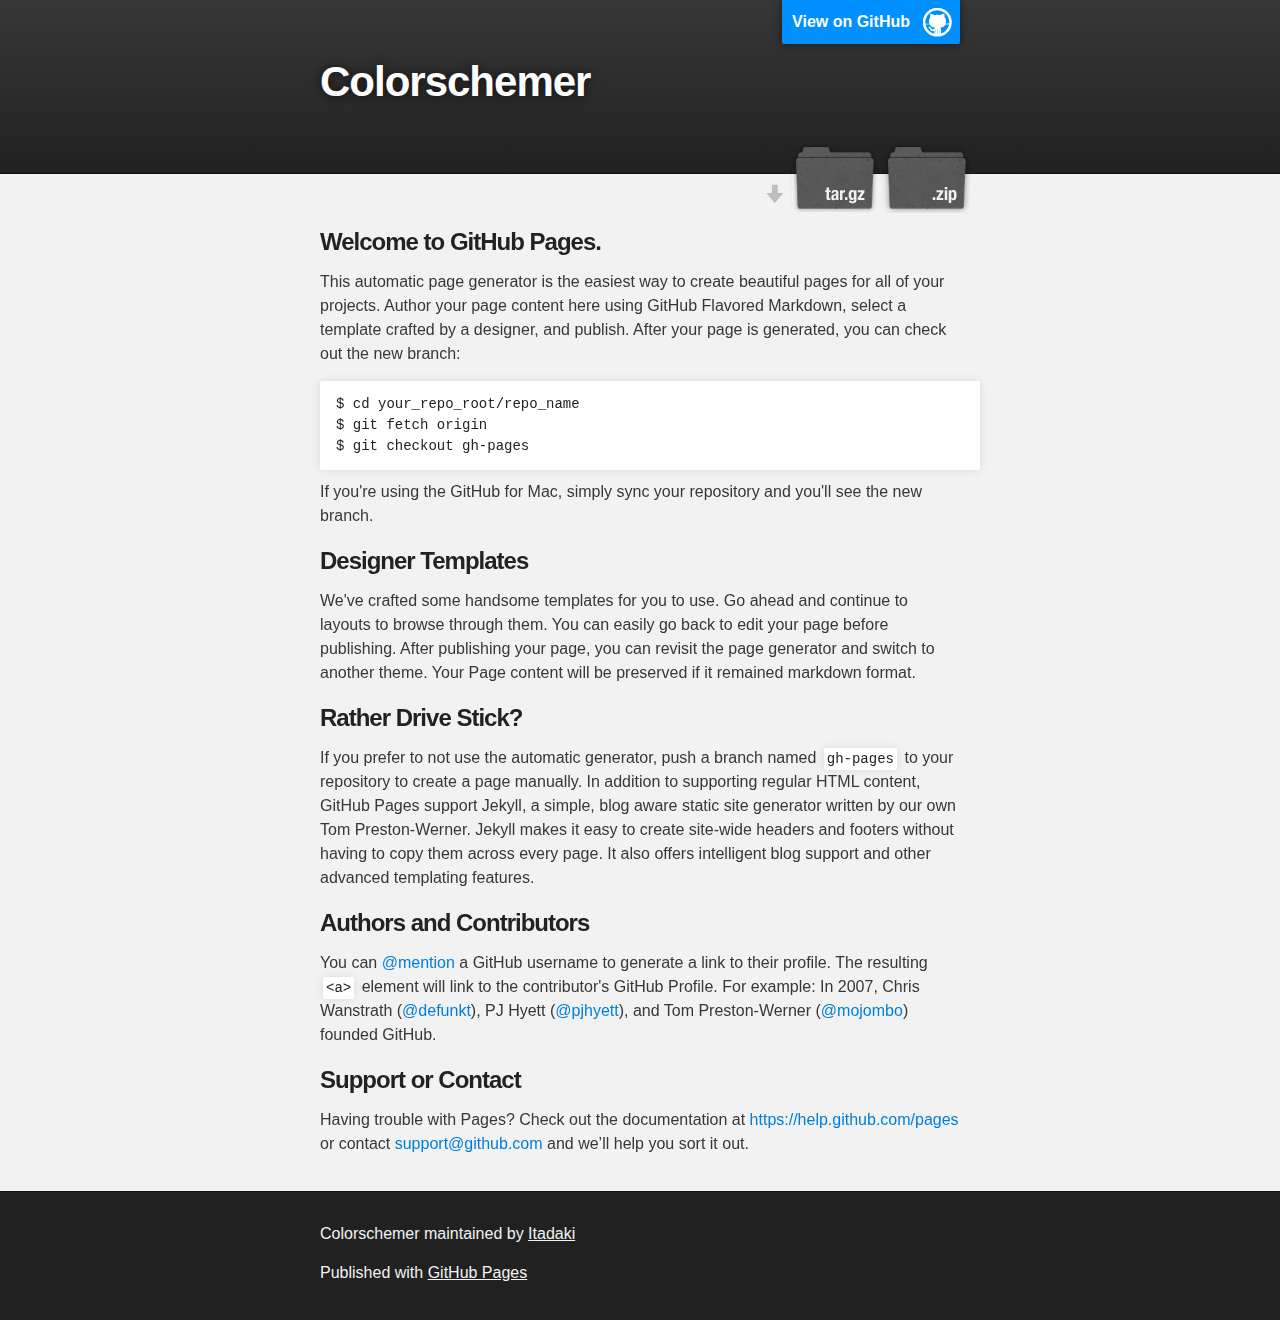
<file: index.html>
<!DOCTYPE html>
<html>

  <head>
    <meta charset='utf-8'>
    <meta http-equiv="X-UA-Compatible" content="chrome=1">
    <meta name="description" content="Colorschemer : ">

    <link rel="stylesheet" type="text/css" media="screen" href="stylesheets/stylesheet.css">

    <title>Colorschemer</title>
  </head>

  <body>

    <!-- HEADER -->
    <div id="header_wrap" class="outer">
        <header class="inner">
          <a id="forkme_banner" href="https://github.com/Itadaki/ColorSchemer">View on GitHub</a>

          <h1 id="project_title">Colorschemer</h1>
          <h2 id="project_tagline"></h2>

            <section id="downloads">
              <a class="zip_download_link" href="https://github.com/Itadaki/ColorSchemer/zipball/master">Download this project as a .zip file</a>
              <a class="tar_download_link" href="https://github.com/Itadaki/ColorSchemer/tarball/master">Download this project as a tar.gz file</a>
            </section>
        </header>
    </div>

    <!-- MAIN CONTENT -->
    <div id="main_content_wrap" class="outer">
      <section id="main_content" class="inner">
        <h3>
<a id="welcome-to-github-pages" class="anchor" href="#welcome-to-github-pages" aria-hidden="true"><span class="octicon octicon-link"></span></a>Welcome to GitHub Pages.</h3>

<p>This automatic page generator is the easiest way to create beautiful pages for all of your projects. Author your page content here using GitHub Flavored Markdown, select a template crafted by a designer, and publish. After your page is generated, you can check out the new branch:</p>

<pre><code>$ cd your_repo_root/repo_name
$ git fetch origin
$ git checkout gh-pages
</code></pre>

<p>If you're using the GitHub for Mac, simply sync your repository and you'll see the new branch.</p>

<h3>
<a id="designer-templates" class="anchor" href="#designer-templates" aria-hidden="true"><span class="octicon octicon-link"></span></a>Designer Templates</h3>

<p>We've crafted some handsome templates for you to use. Go ahead and continue to layouts to browse through them. You can easily go back to edit your page before publishing. After publishing your page, you can revisit the page generator and switch to another theme. Your Page content will be preserved if it remained markdown format.</p>

<h3>
<a id="rather-drive-stick" class="anchor" href="#rather-drive-stick" aria-hidden="true"><span class="octicon octicon-link"></span></a>Rather Drive Stick?</h3>

<p>If you prefer to not use the automatic generator, push a branch named <code>gh-pages</code> to your repository to create a page manually. In addition to supporting regular HTML content, GitHub Pages support Jekyll, a simple, blog aware static site generator written by our own Tom Preston-Werner. Jekyll makes it easy to create site-wide headers and footers without having to copy them across every page. It also offers intelligent blog support and other advanced templating features.</p>

<h3>
<a id="authors-and-contributors" class="anchor" href="#authors-and-contributors" aria-hidden="true"><span class="octicon octicon-link"></span></a>Authors and Contributors</h3>

<p>You can <a href="https://github.com/blog/821" class="user-mention">@mention</a> a GitHub username to generate a link to their profile. The resulting <code>&lt;a&gt;</code> element will link to the contributor's GitHub Profile. For example: In 2007, Chris Wanstrath (<a href="https://github.com/defunkt" class="user-mention">@defunkt</a>), PJ Hyett (<a href="https://github.com/pjhyett" class="user-mention">@pjhyett</a>), and Tom Preston-Werner (<a href="https://github.com/mojombo" class="user-mention">@mojombo</a>) founded GitHub.</p>

<h3>
<a id="support-or-contact" class="anchor" href="#support-or-contact" aria-hidden="true"><span class="octicon octicon-link"></span></a>Support or Contact</h3>

<p>Having trouble with Pages? Check out the documentation at <a href="https://help.github.com/pages">https://help.github.com/pages</a> or contact <a href="mailto:support@github.com">support@github.com</a> and we’ll help you sort it out.</p>
      </section>
    </div>

    <!-- FOOTER  -->
    <div id="footer_wrap" class="outer">
      <footer class="inner">
        <p class="copyright">Colorschemer maintained by <a href="https://github.com/Itadaki">Itadaki</a></p>
        <p>Published with <a href="http://pages.github.com">GitHub Pages</a></p>
      </footer>
    </div>

    

  </body>
</html>
</file>
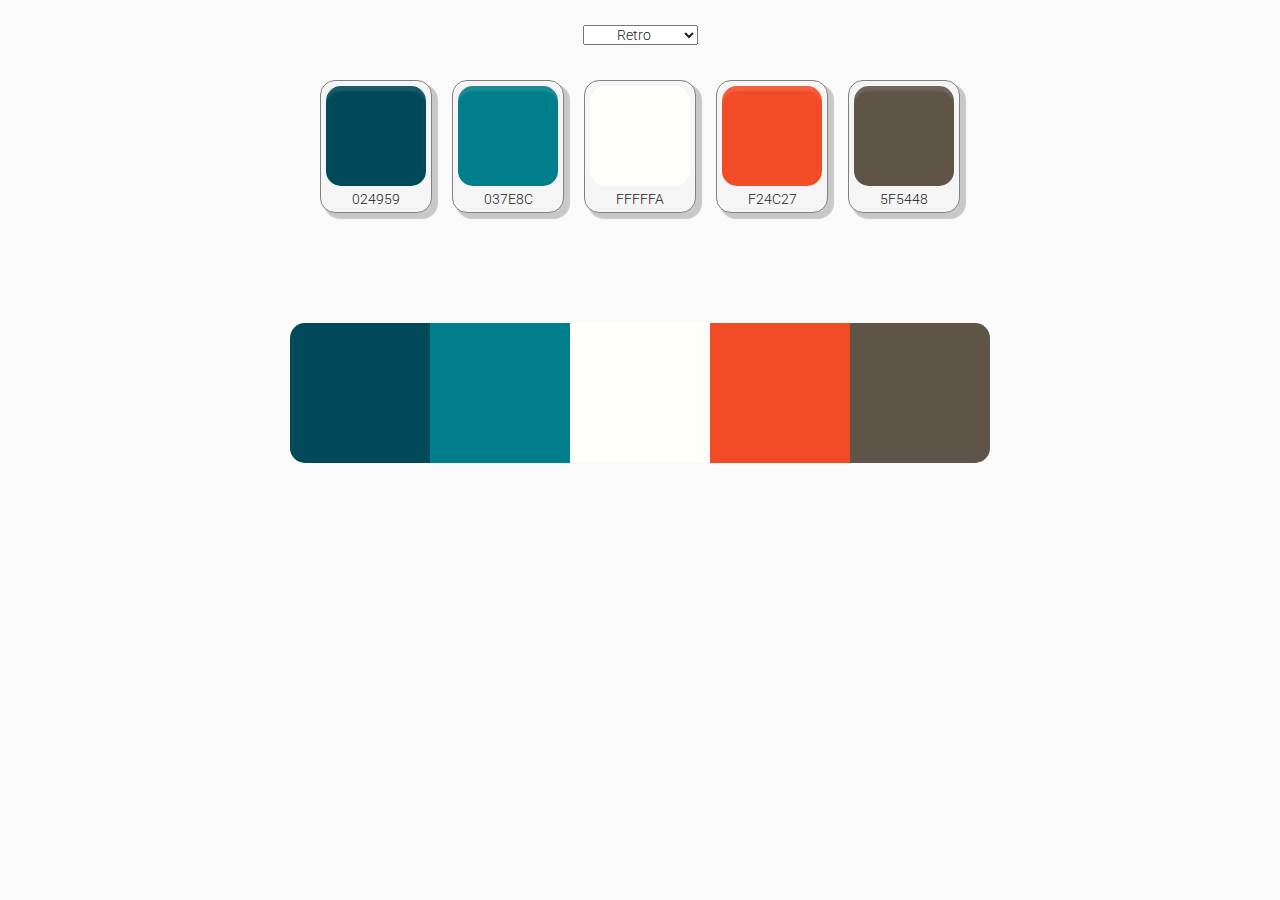
<file: public_html/index.html>
<!DOCTYPE html>
<!--
Autor = Diego Rodríguez Suárez-Bustillo
Fecha = 19-dic-2014
Licencia = gpl30 
Version = 1.0
Descripcion = 
-->

<!--
Copyright (C) 2014 Diego Rodríguez Suárez-Bustillo

This program is free software: you can redistribute it and/or modify
it under the terms of the GNU General Public License as published by
the Free Software Foundation, either version 3 of the License, or
(at your option) any later version.

This program is distributed in the hope that it will be useful,
but WITHOUT ANY WARRANTY; without even the implied warranty of
MERCHANTABILITY or FITNESS FOR A PARTICULAR PURPOSE.  See the
GNU General Public License for more details.

You should have received a copy of the GNU General Public License
along with this program.  If not, see <http://www.gnu.org/licenses/>.
-->

<html>
    <head>
        <title>ColorSchemer</title>
        <meta charset="UTF-8">
        <meta name="viewport" content="width=device-width, initial-scale=1.0">
        <link href="style.css" rel="stylesheet" />
        <link href='http://fonts.googleapis.com/css?family=Roboto:100,300,400' rel='stylesheet' type='text/css'>
        <script type="text/javascript" src="script.js"></script>
    </head>
    <body>
        <div id="wrap">
            <select id="selector" onchange="setColors()"></select>
            <div id="contenedor">
            </div>
            <div id="boxes">
                <div class="box" style="background-color: red"></div><div class="box" style="background-color: red"></div><div class="box" style="background-color: red"></div><div class="box" style="background-color: red"></div><div class="box" style="background-color: red"></div>
            </div>
        </div>
    </body>
</html>
</file>
<file: stylesheets/stylesheet.css>
/*******************************************************************************
Slate Theme for GitHub Pages
by Jason Costello, @jsncostello
*******************************************************************************/

@import url(pygment_trac.css);

/*******************************************************************************
MeyerWeb Reset
*******************************************************************************/

html, body, div, span, applet, object, iframe,
h1, h2, h3, h4, h5, h6, p, blockquote, pre,
a, abbr, acronym, address, big, cite, code,
del, dfn, em, img, ins, kbd, q, s, samp,
small, strike, strong, sub, sup, tt, var,
b, u, i, center,
dl, dt, dd, ol, ul, li,
fieldset, form, label, legend,
table, caption, tbody, tfoot, thead, tr, th, td,
article, aside, canvas, details, embed,
figure, figcaption, footer, header, hgroup,
menu, nav, output, ruby, section, summary,
time, mark, audio, video {
  margin: 0;
  padding: 0;
  border: 0;
  font: inherit;
  vertical-align: baseline;
}

/* HTML5 display-role reset for older browsers */
article, aside, details, figcaption, figure,
footer, header, hgroup, menu, nav, section {
  display: block;
}

ol, ul {
  list-style: none;
}

table {
  border-collapse: collapse;
  border-spacing: 0;
}

/*******************************************************************************
Theme Styles
*******************************************************************************/

body {
  box-sizing: border-box;
  color:#373737;
  background: #212121;
  font-size: 16px;
  font-family: 'Myriad Pro', Calibri, Helvetica, Arial, sans-serif;
  line-height: 1.5;
  -webkit-font-smoothing: antialiased;
}

h1, h2, h3, h4, h5, h6 {
  margin: 10px 0;
  font-weight: 700;
  color:#222222;
  font-family: 'Lucida Grande', 'Calibri', Helvetica, Arial, sans-serif;
  letter-spacing: -1px;
}

h1 {
  font-size: 36px;
  font-weight: 700;
}

h2 {
  padding-bottom: 10px;
  font-size: 32px;
  background: url('../images/bg_hr.png') repeat-x bottom;
}

h3 {
  font-size: 24px;
}

h4 {
  font-size: 21px;
}

h5 {
  font-size: 18px;
}

h6 {
  font-size: 16px;
}

p {
  margin: 10px 0 15px 0;
}

footer p {
  color: #f2f2f2;
}

a {
  text-decoration: none;
  color: #007edf;
  text-shadow: none;

  transition: color 0.5s ease;
  transition: text-shadow 0.5s ease;
  -webkit-transition: color 0.5s ease;
  -webkit-transition: text-shadow 0.5s ease;
  -moz-transition: color 0.5s ease;
  -moz-transition: text-shadow 0.5s ease;
  -o-transition: color 0.5s ease;
  -o-transition: text-shadow 0.5s ease;
  -ms-transition: color 0.5s ease;
  -ms-transition: text-shadow 0.5s ease;
}

a:hover, a:focus {text-decoration: underline;}

footer a {
  color: #F2F2F2;
  text-decoration: underline;
}

em {
  font-style: italic;
}

strong {
  font-weight: bold;
}

img {
  position: relative;
  margin: 0 auto;
  max-width: 739px;
  padding: 5px;
  margin: 10px 0 10px 0;
  border: 1px solid #ebebeb;

  box-shadow: 0 0 5px #ebebeb;
  -webkit-box-shadow: 0 0 5px #ebebeb;
  -moz-box-shadow: 0 0 5px #ebebeb;
  -o-box-shadow: 0 0 5px #ebebeb;
  -ms-box-shadow: 0 0 5px #ebebeb;
}

p img {
  display: inline;
  margin: 0;
  padding: 0;
  vertical-align: middle;
  text-align: center;
  border: none;
}

pre, code {
  width: 100%;
  color: #222;
  background-color: #fff;

  font-family: Monaco, "Bitstream Vera Sans Mono", "Lucida Console", Terminal, monospace;
  font-size: 14px;

  border-radius: 2px;
  -moz-border-radius: 2px;
  -webkit-border-radius: 2px;
}

pre {
  width: 100%;
  padding: 10px;
  box-shadow: 0 0 10px rgba(0,0,0,.1);
  overflow: auto;
}

code {
  padding: 3px;
  margin: 0 3px;
  box-shadow: 0 0 10px rgba(0,0,0,.1);
}

pre code {
  display: block;
  box-shadow: none;
}

blockquote {
  color: #666;
  margin-bottom: 20px;
  padding: 0 0 0 20px;
  border-left: 3px solid #bbb;
}


ul, ol, dl {
  margin-bottom: 15px
}

ul {
  list-style-position: inside;
  list-style: disc;
  padding-left: 20px;
}

ol {
  list-style-position: inside;
  list-style: decimal;
  padding-left: 20px;
}

dl dt {
  font-weight: bold;
}

dl dd {
  padding-left: 20px;
  font-style: italic;
}

dl p {
  padding-left: 20px;
  font-style: italic;
}

hr {
  height: 1px;
  margin-bottom: 5px;
  border: none;
  background: url('../images/bg_hr.png') repeat-x center;
}

table {
  border: 1px solid #373737;
  margin-bottom: 20px;
  text-align: left;
 }

th {
  font-family: 'Lucida Grande', 'Helvetica Neue', Helvetica, Arial, sans-serif;
  padding: 10px;
  background: #373737;
  color: #fff;
 }

td {
  padding: 10px;
  border: 1px solid #373737;
 }

form {
  background: #f2f2f2;
  padding: 20px;
}

/*******************************************************************************
Full-Width Styles
*******************************************************************************/

.outer {
  width: 100%;
}

.inner {
  position: relative;
  max-width: 640px;
  padding: 20px 10px;
  margin: 0 auto;
}

#forkme_banner {
  display: block;
  position: absolute;
  top:0;
  right: 10px;
  z-index: 10;
  padding: 10px 50px 10px 10px;
  color: #fff;
  background: url('../images/blacktocat.png') #0090ff no-repeat 95% 50%;
  font-weight: 700;
  box-shadow: 0 0 10px rgba(0,0,0,.5);
  border-bottom-left-radius: 2px;
  border-bottom-right-radius: 2px;
}

#header_wrap {
  background: #212121;
  background: -moz-linear-gradient(top, #373737, #212121);
  background: -webkit-linear-gradient(top, #373737, #212121);
  background: -ms-linear-gradient(top, #373737, #212121);
  background: -o-linear-gradient(top, #373737, #212121);
  background: linear-gradient(top, #373737, #212121);
}

#header_wrap .inner {
  padding: 50px 10px 30px 10px;
}

#project_title {
  margin: 0;
  color: #fff;
  font-size: 42px;
  font-weight: 700;
  text-shadow: #111 0px 0px 10px;
}

#project_tagline {
  color: #fff;
  font-size: 24px;
  font-weight: 300;
  background: none;
  text-shadow: #111 0px 0px 10px;
}

#downloads {
  position: absolute;
  width: 210px;
  z-index: 10;
  bottom: -40px;
  right: 0;
  height: 70px;
  background: url('../images/icon_download.png') no-repeat 0% 90%;
}

.zip_download_link {
  display: block;
  float: right;
  width: 90px;
  height:70px;
  text-indent: -5000px;
  overflow: hidden;
  background: url(../images/sprite_download.png) no-repeat bottom left;
}

.tar_download_link {
  display: block;
  float: right;
  width: 90px;
  height:70px;
  text-indent: -5000px;
  overflow: hidden;
  background: url(../images/sprite_download.png) no-repeat bottom right;
  margin-left: 10px;
}

.zip_download_link:hover {
  background: url(../images/sprite_download.png) no-repeat top left;
}

.tar_download_link:hover {
  background: url(../images/sprite_download.png) no-repeat top right;
}

#main_content_wrap {
  background: #f2f2f2;
  border-top: 1px solid #111;
  border-bottom: 1px solid #111;
}

#main_content {
  padding-top: 40px;
}

#footer_wrap {
  background: #212121;
}



/*******************************************************************************
Small Device Styles
*******************************************************************************/

@media screen and (max-width: 480px) {
  body {
    font-size:14px;
  }

  #downloads {
    display: none;
  }

  .inner {
    min-width: 320px;
    max-width: 480px;
  }

  #project_title {
  font-size: 32px;
  }

  h1 {
    font-size: 28px;
  }

  h2 {
    font-size: 24px;
  }

  h3 {
    font-size: 21px;
  }

  h4 {
    font-size: 18px;
  }

  h5 {
    font-size: 14px;
  }

  h6 {
    font-size: 12px;
  }

  code, pre {
    min-width: 320px;
    max-width: 480px;
    font-size: 11px;
  }

}
</file>
<file: public_html/style.css>
/*
Autor = Diego Rodríguez Suárez-Bustillo
Fecha = 19-dic-2014
Licencia = gpl30
Version = 1.0
Descripcion = 
*/

/*
Copyright (C) 2014 Diego Rodríguez Suárez-Bustillo

This program is free software: you can redistribute it and/or modify
it under the terms of the GNU General Public License as published by
the Free Software Foundation, either version 3 of the License, or
(at your option) any later version.

This program is distributed in the hope that it will be useful,
but WITHOUT ANY WARRANTY; without even the implied warranty of
MERCHANTABILITY or FITNESS FOR A PARTICULAR PURPOSE.  See the
GNU General Public License for more details.

You should have received a copy of the GNU General Public License
along with this program.  If not, see <http://www.gnu.org/licenses/>.
*/

*{padding: 0; margin: 0;}

#wrap{
    margin: 0 auto;
    max-width: 700px;
    text-align: center;
    /*border: solid 1px;*/
}

body{
    background: #FAFAFA;
    /*background : #262626;*/
}
body, select{
    text-align: center;
    color: #212121;
    font-family: "Roboto",sans-serif;
    font-size: 14px;
    font-weight: 300;
}
.color{
    display:inline-block;
    margin: 10px;
    border: solid 1px gray;
    padding: 5px;
    border-radius: 15px;
    box-shadow:5px 5px 1px 1px rgba(0,0,0,0.2);
    background: #F5F5F5;
}
.color:hover{
    text-decoration: underline;
}
.hex{
    background: #B7CAED;
    height: 100px;
    width: 100px;
    border-radius: 15px;
    box-shadow:0px 5px 1px rgba(255,255,255,0.1) inset;	
}
.name{
    width: 100px;
    padding-top: 5px;
}
.field{
    margin: 0 auto;
}

select{
    margin: 25px 0;
}

#contenedor{
    margin-bottom: 100px;
}
.box{
    width: 140px;
    height: 140px;
    display:inline-block;
    margin: 0;
}
.box:first-child{border-radius: 15px 0 0 15px;}
.box:last-child{border-radius: 0 15px 15px 0;}
</file>
